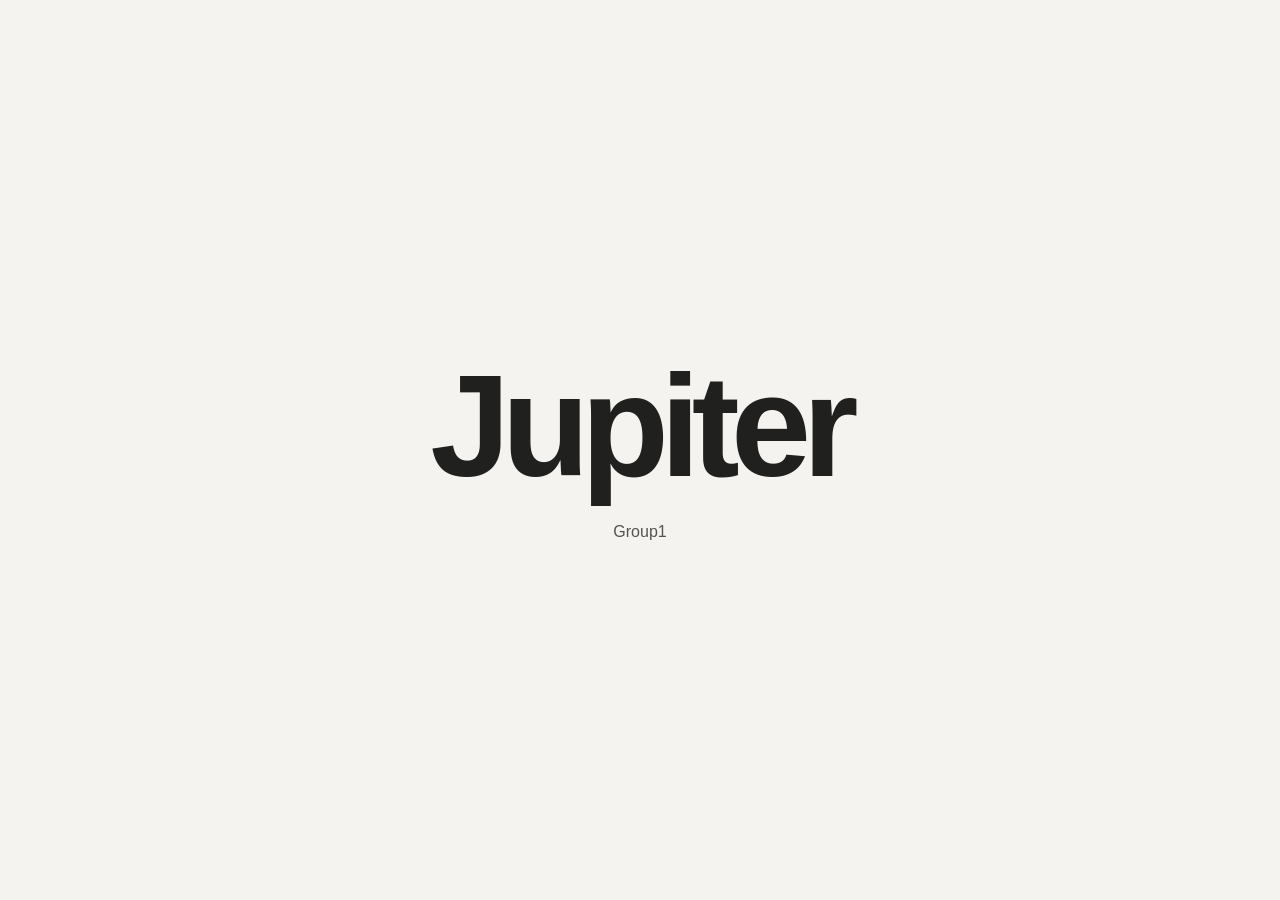
<file: Index.html>
<!DOCTYPE html>
<html lang="en">
<head>
  <meta charset="UTF-8" />
  <meta name="viewport" content="width=device-width, initial-scale=1.0" />
  <title>Jupiter</title>
  <link rel="stylesheet" href="styles.css" />
</head>
<body>
  <main class="page">
    <div class="content">
      <h1>Jupiter</h1>
      <nav aria-label="Groups">
        <a href="Group_1/Group1.html">Group1</a>
      </nav>
    </div>
  </main>
</body>
</html>
</file>
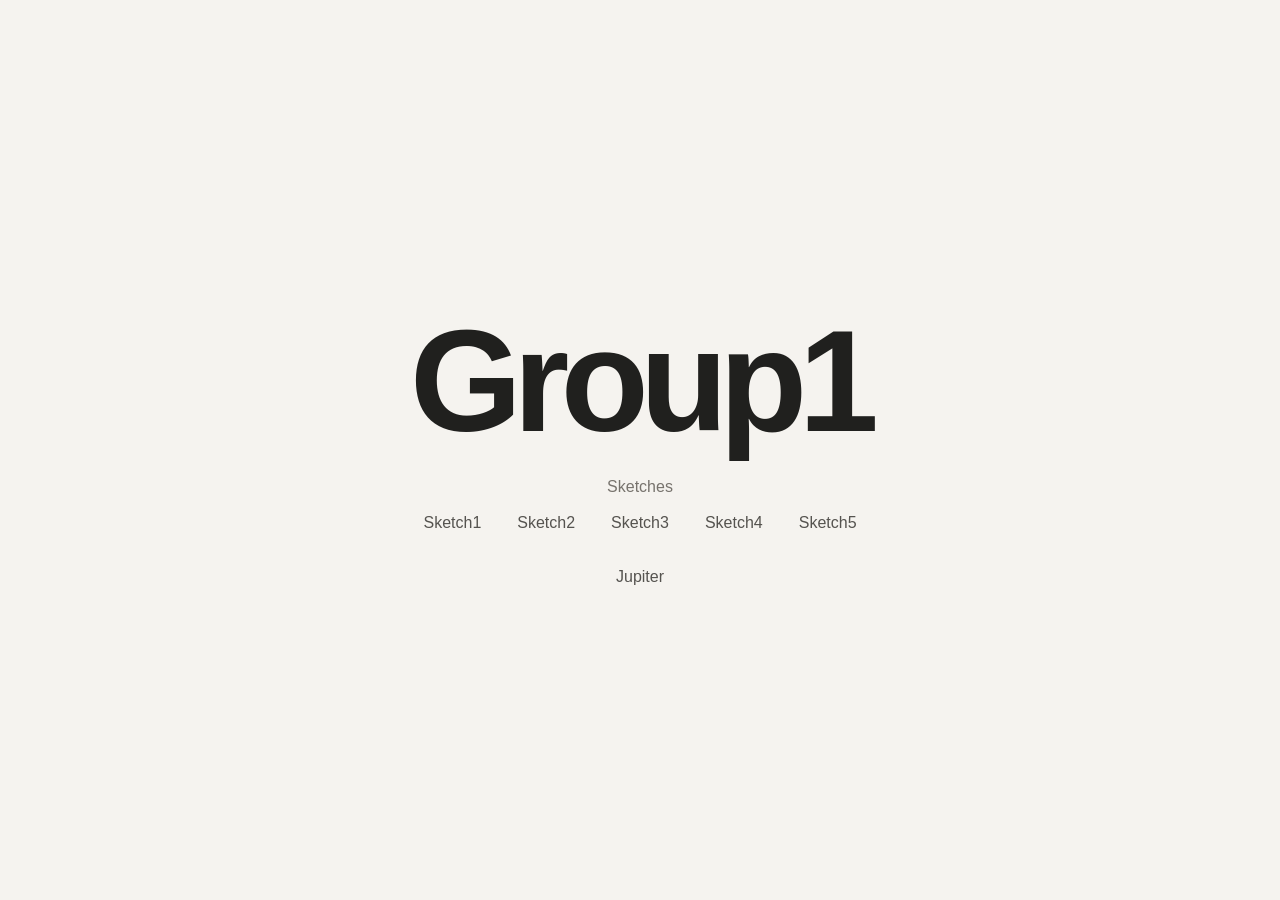
<file: Group1.html>
<!DOCTYPE html>
<html lang="en">
<head>
  <meta charset="UTF-8" />
  <meta http-equiv="refresh" content="0; url=Group_1/Group1.html" />
  <meta name="viewport" content="width=device-width, initial-scale=1.0" />
  <title>Group1 | Jupiter</title>
</head>
<body>
  <p><a href="Group_1/Group1.html">Open Group1</a></p>
</body>
</html>
</file>
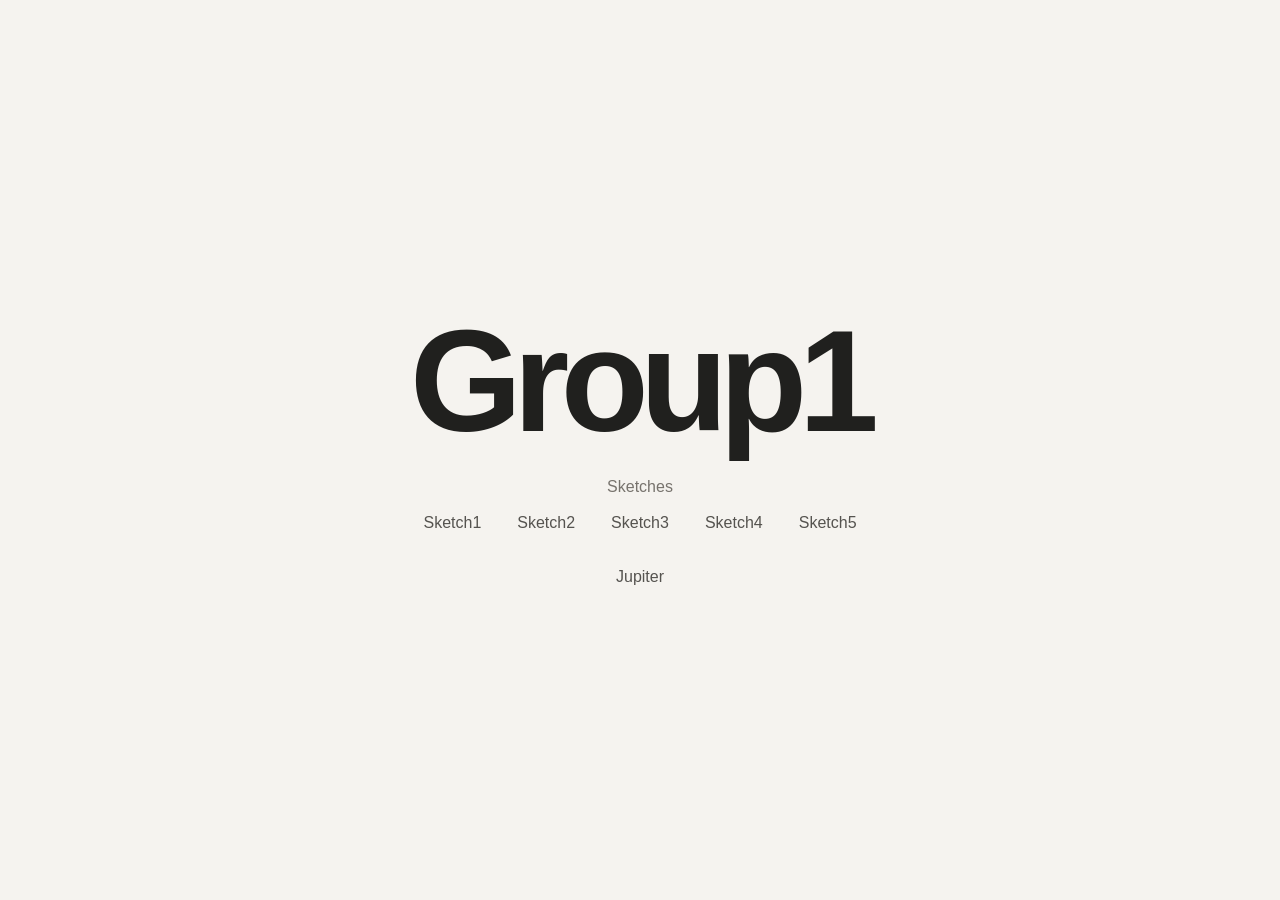
<file: Group_1/Group1.html>
<!DOCTYPE html>
<html lang="en">
<head>
  <meta charset="UTF-8" />
  <meta name="viewport" content="width=device-width, initial-scale=1.0" />
  <title>Group1 | Jupiter</title>
  <link rel="stylesheet" href="../styles.css" />
</head>
<body>
  <main class="page">
    <div class="content">
      <h1>Group1</h1>
      <h2>Sketches</h2>
      <nav aria-label="Group 1 sketches">
        <a href="sketch1.html">Sketch1</a>
        <a href="sketch2.html">Sketch2</a>
        <a href="sketch3.html">Sketch3</a>
        <a href="sketch4.html">Sketch4</a>
        <a href="sketch5.html">Sketch5</a>
      </nav>
      <nav aria-label="Site navigation" style="margin-top: 36px">
        <a href="../Index.html">Jupiter</a>
      </nav>
    </div>
  </main>
</body>
</html>
</file>
<file: styles.css>
* {
  box-sizing: border-box;
}

:root {
  color-scheme: light;
  font-family: Arial, Helvetica, sans-serif;
  color: #20201e;
  background: #f5f3ef;
}

body {
  min-height: 100vh;
  margin: 0;
}

.page {
  min-height: 100vh;
  display: grid;
  place-items: center;
  padding: 40px 24px;
}

.content {
  width: min(100%, 900px);
  text-align: center;
}

h1 {
  margin: 0 0 28px;
  font-size: clamp(4rem, 12vw, 9rem);
  font-weight: 700;
  letter-spacing: -0.06em;
  line-height: 0.95;
}

h2 {
  margin: 0 0 18px;
  font-size: 1rem;
  font-weight: 500;
  color: #77736d;
}

nav {
  display: flex;
  justify-content: center;
  align-items: center;
  flex-wrap: wrap;
  gap: 14px 36px;
}

nav a,
.text-link {
  color: #55534f;
  font-size: 1rem;
  text-decoration: none;
  transition: color 160ms ease;
}

nav a:hover,
.text-link:hover {
  color: #111;
}

.sketch-content {
  width: min(100%, 960px);
  text-align: center;
}

.sketch-content h1 {
  margin-bottom: 14px;
  font-size: clamp(3.5rem, 9vw, 6rem);
}

.sketch-description {
  margin: 0 0 24px;
  color: #77736d;
  line-height: 1.6;
}

#sketch-holder {
  width: 100%;
  max-width: 760px;
  margin: 0 auto 24px;
  overflow: hidden;
  border-radius: 12px;
}

#sketch-holder canvas {
  display: block;
  max-width: 100%;
  height: auto !important;
}

.sketch-nav {
  gap: 14px 28px;
}
</file>
